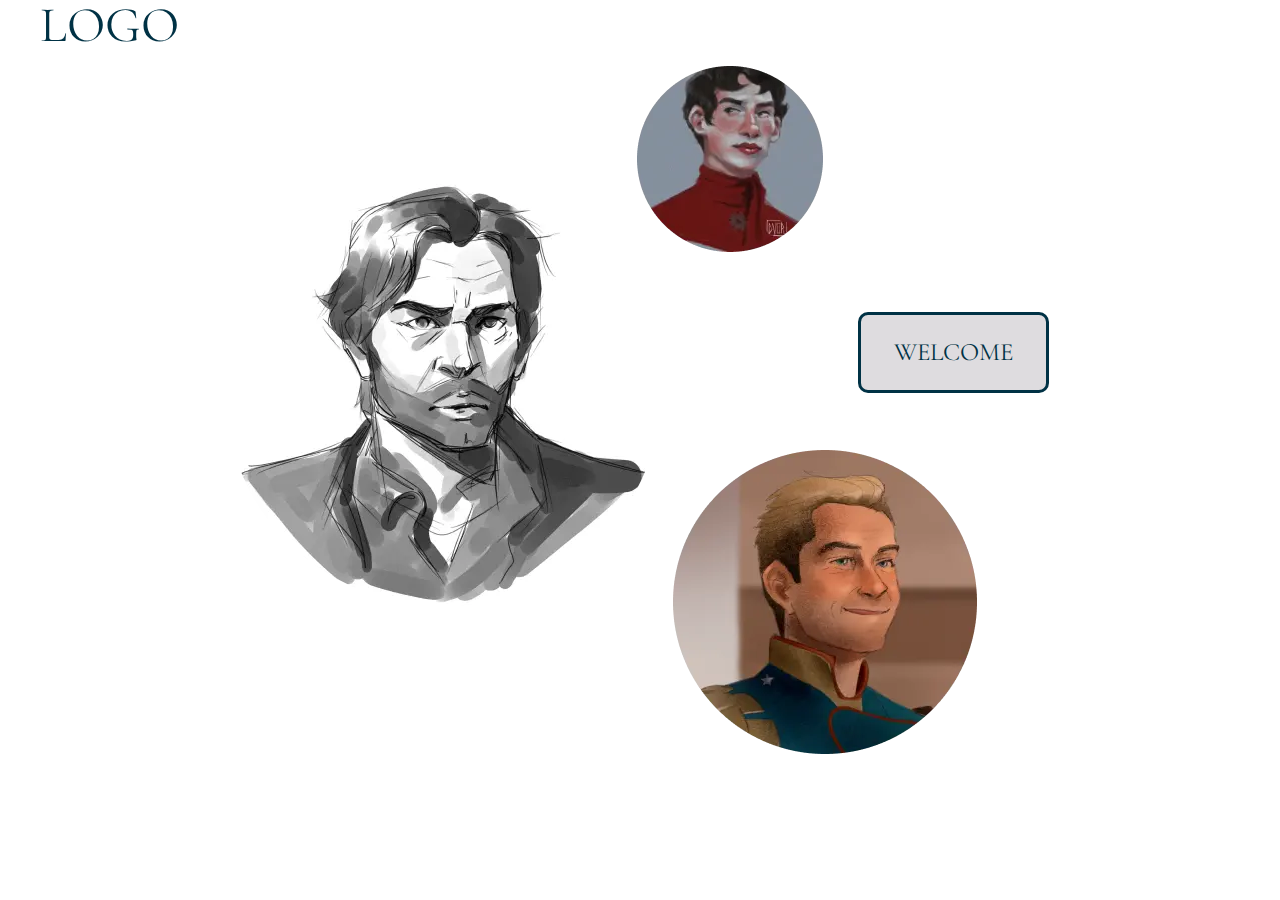
<file: index.html>
<!DOCTYPE html>
<html lang="ru">

<head>
	<title>Главная</title>
	<meta charset="UTF-8">
	<meta name="format-detection" content="telephone=no">
	<!-- <style>body{opacity: 0;}</style> -->
	<link rel="stylesheet" href="css/style.min.css?_v=20220810012644">
	<link rel="shortcut icon" href="favicon.ico">
	<!-- <meta name="robots" content="noindex, nofollow"> -->
	<meta name="viewport" content="width=device-width, initial-scale=1.0">
</head>

<body style="overflow: hidden;">
	<div class="wrapper">
		<main class="page>
			<div class=" page__main main-block">
			<div class="page__container">
				<div class="logo">LOGO</div>
				<div class="page__img-btn">
					<picture><source srcset="img/image-circle-small.webp" type="image/webp"><img data-prlx-mouse data-prlx-cx="100" data-prlx-cy="100" class="page__img-1" src="img/image-circle-small.png" alt="image-1"></picture>
					<picture><source srcset="img/image-circle-big.webp" type="image/webp"><img data-prlx-mouse data-prlx-cx="100" data-prlx-cy="100" data-prlx-dxr class="page__img-2" src="img/image-circle-big.png" alt="image-2"></picture>
					<picture><source srcset="img/image-sircle-middle.webp" type="image/webp"><img data-prlx-mouse data-prlx-cx="100" data-prlx-cy="100" data-prlx-dyr class="page__img-3" src="img/image-sircle-middle.png" alt="image-3"></picture>
					<a class="page__link-1 btn-w" href="#">WELCOME</a>
				</div>
			</div>
	</div>
	</main>
	</div>
	<script src="js/app.min.js?_v=20220810012644"></script>
</body>

</html>
</file>
<file: css/style.min.css>
@charset "UTF-8";@import url(https://fonts.googleapis.com/css?family=Inter:regular,500,600,700);@import url(https://fonts.googleapis.com/css?family=Cormorant+Garamond:300,regular,500,600,700);*{padding:0;margin:0;border:0}*,:after,:before{-webkit-box-sizing:border-box;box-sizing:border-box}body,html{height:100%;min-width:320px}body{color:#003245;line-height:1;font-family:Inter;font-size:.875rem;-ms-text-size-adjust:100%;-moz-text-size-adjust:100%;-webkit-text-size-adjust:100%;-webkit-font-smoothing:antialiased;-moz-osx-font-smoothing:grayscale}button,input,textarea{font-family:Inter;font-size:inherit}button{cursor:pointer;color:inherit;background-color:inherit}a{color:inherit}a:link,a:visited{text-decoration:none}a:hover{text-decoration:none}ul li{list-style:none}img{vertical-align:top}h1,h2,h3,h4,h5,h6{font-weight:inherit;font-size:inherit}.lock body{overflow:hidden;-ms-touch-action:none;touch-action:none;-ms-scroll-chaining:none;overscroll-behavior:none}.wrapper{min-height:100%;display:-webkit-box;display:-ms-flexbox;display:flex;-webkit-box-orient:vertical;-webkit-box-direction:normal;-ms-flex-direction:column;flex-direction:column;overflow:hidden}.wrapper>main{-webkit-box-flex:1;-ms-flex:1 1 auto;flex:1 1 auto}.wrapper>*{min-width:0}[class*=__container]{max-width:75rem;-webkit-box-sizing:content-box;box-sizing:content-box;margin:0 auto;padding:0 .9375rem}[class*=-ibg]{position:relative}[class*=-ibg] img{position:absolute;width:100%;height:100%;top:0;left:0;-o-object-fit:cover;object-fit:cover}[class*=-ibg_contain] img{-o-object-fit:contain;object-fit:contain}.logo{font-family:"Cormorant Garamond";font-size:3.125rem;z-index:100;position:relative}.page__main{overflow:hidden}.page__img-btn a,.page__img-btn img{position:absolute}.page__img-1{top:7.2916666667%;left:49.75%}.page__img-2{top:18.6197916667%;left:17.5%}.page__img-3{top:50%;left:52.5833333333%}.page__link-1{top:34.6354166667%;left:67%}.btn-w{font-size:1.5625rem;padding:1.5625rem 2.0625rem;border:3px solid #003245;background-color:#dedcdf;border-radius:10px;font-family:"Cormorant Garamond";-webkit-transition:.2s;-o-transition:.2s;transition:.2s}@media (min-width:76.875em){.page__main{padding-top:3.75rem}.page__main{padding-bottom:5.625rem}}@media (max-width:20em){.page__main{padding-top:1.875rem}.page__main{padding-bottom:2.5rem}}@media (max-width:61.99875em){.page__img-1{left:68.06640625%;width:9.375rem}.page__img-2{left:7.8125%;width:21.875rem}.page__img-3{left:58.59375%;width:15.625rem}.page__link-1{left:68.359375%}}@media (max-width:47.99875em){.page__img-2{top:8.203125%}.page__img-3{top:65.4947916667%;left:29.296875%}.page__link-1{top:45.9635416667%;left:61.1979166667%}}@media (max-width:29.99875em){.page__img-2{top:13.4114583333%;width:15.625rem}.page__img-3{top:78.515625%;left:-24.4140625%}.page__link-1{top:62.890625%;left:33.8541666667%}}@media (min-width:20em) and (max-width:76.875em){@supports (padding-top:clamp(1.875rem ,1.2156593407rem + 3.2967032967vw ,3.75rem)){.page__main{padding-top:clamp(1.875rem ,1.2156593407rem + 3.2967032967vw ,3.75rem)}}@supports not (padding-top:clamp(1.875rem ,1.2156593407rem + 3.2967032967vw ,3.75rem)){.page__main{padding-top:calc(1.875rem + 1.875 * (100vw - 20rem)/ 56.875)}}@supports (padding-bottom:clamp(2.5rem ,1.4010989011rem + 5.4945054945vw ,5.625rem)){.page__main{padding-bottom:clamp(2.5rem ,1.4010989011rem + 5.4945054945vw ,5.625rem)}}@supports not (padding-bottom:clamp(2.5rem ,1.4010989011rem + 5.4945054945vw ,5.625rem)){.page__main{padding-bottom:calc(2.5rem + 3.125 * (100vw - 20rem)/ 56.875)}}}@media (any-hover:hover){.btn-w:hover{background:#e3e4e6;border:3px solid #01799b;color:#01799b}}
</file>
